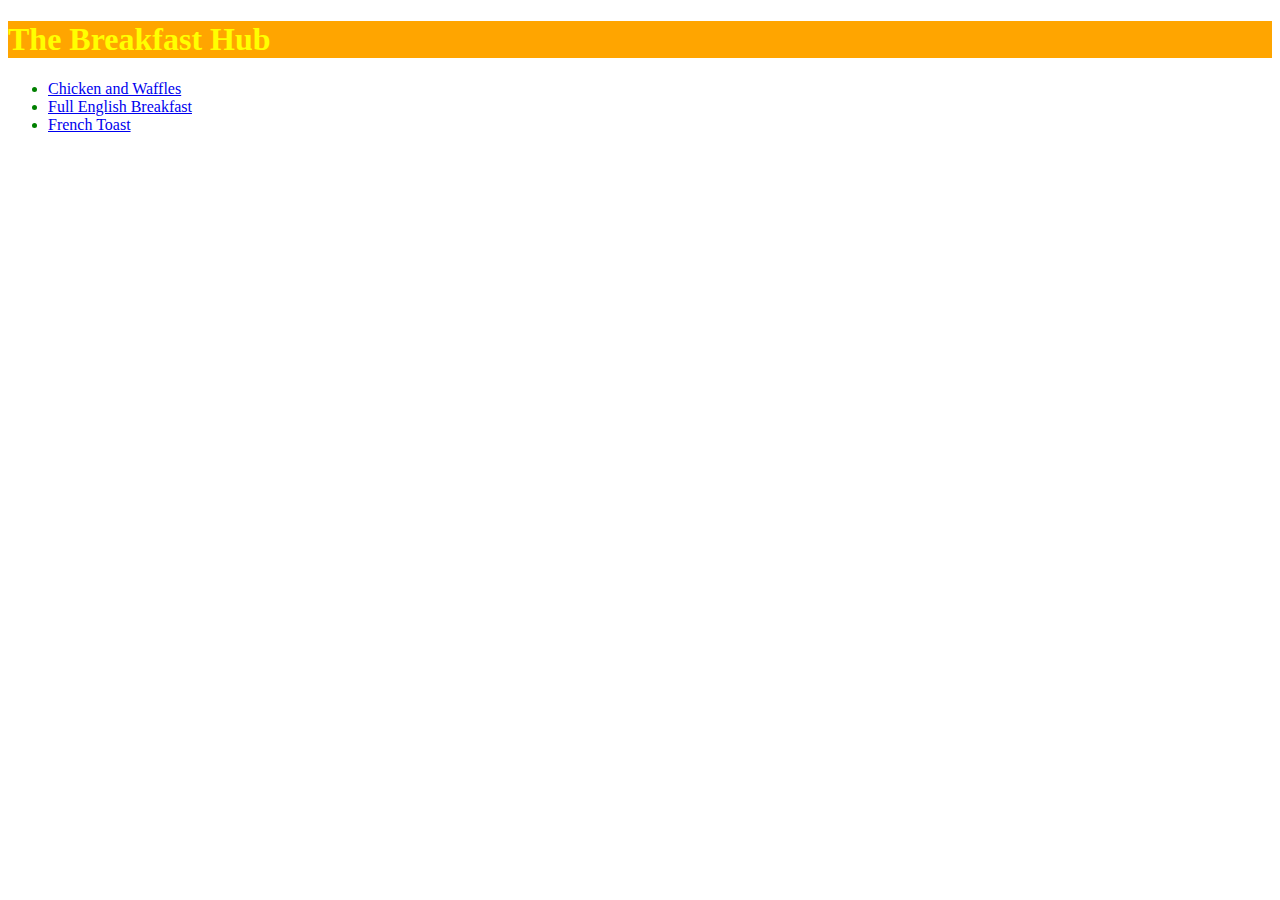
<file: index.html>
<!DOCTYPE html>

<html lang="en">
    <head>
        <meta charset="utf-8">
        <title>The Breakfast Hub</title>
        <link rel="stylesheet" href="indexstyle.css">
    </head>

    <body>
        <h1>The Breakfast Hub</h1>
        <ul>
            <li><a href="./recipes/chicken-and-waffles.html">Chicken and Waffles</a></li>
            <li><a href="./recipes/full-english-breakfast.html">Full English Breakfast</a></li>
            <li><a href="./recipes/french-toast.html">French Toast</a></li>
        </ul>
    </body>

</html>
</file>
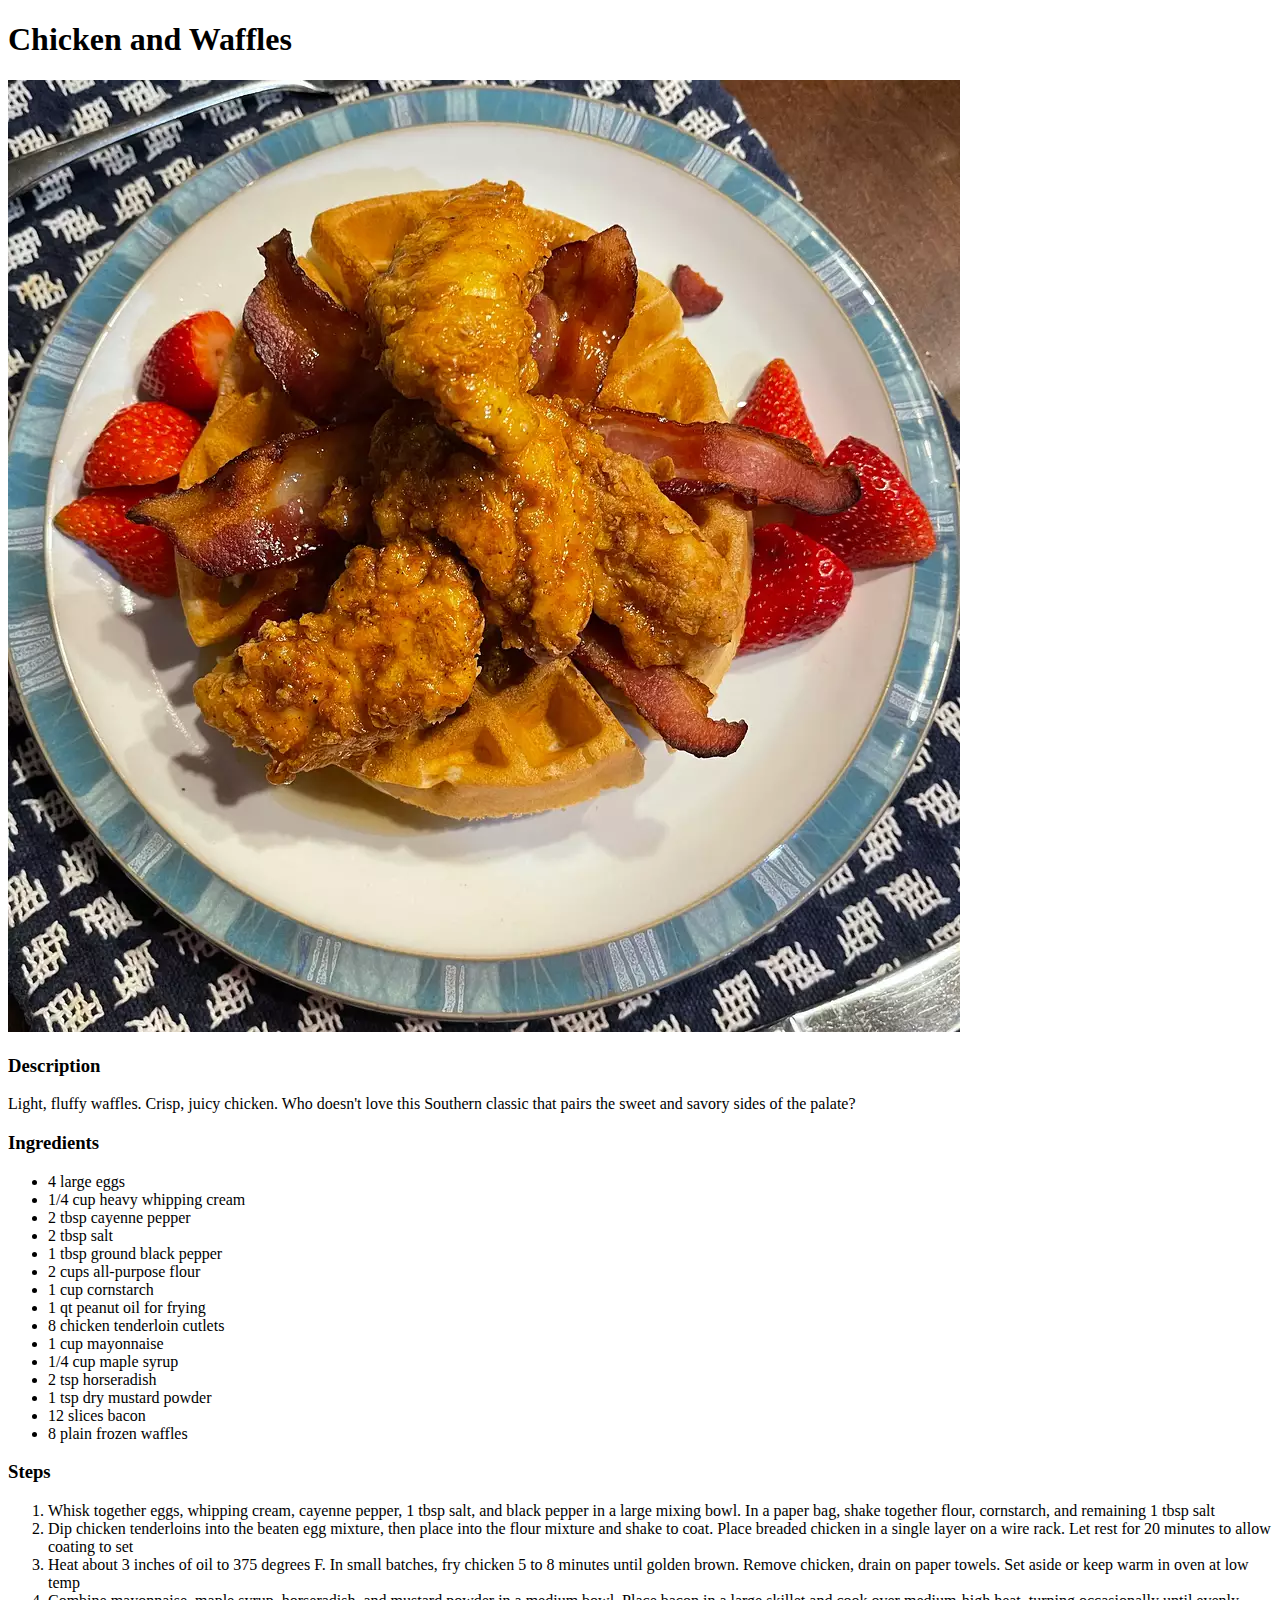
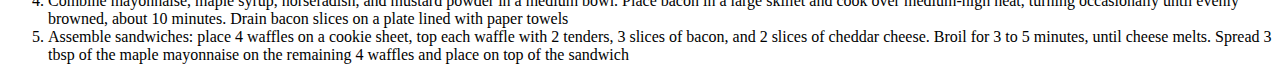
<file: recipes/chicken-and-waffles.html>
<!DOCTYPE html>

<html lang="en">
    <head>
        <meta charset="utf-8">
        <title>Chicken and Waffle</title>
    </head>

    <body>
        <h1>Chicken and Waffles</h1>
        <img src="./recipe-images/chicken-and-waffles.webp" alt="Chicken and Waffles">
        <p></p>

        <h3>Description</h3>
        <p>Light, fluffy waffles. Crisp, juicy chicken. Who doesn't love this Southern classic that pairs the sweet and savory sides of the palate?</p>

        <h3>Ingredients</h3>
        <ul>
            <li>4 large eggs</li>
            <li>1/4 cup heavy whipping cream</li>
            <li>2 tbsp cayenne pepper</li>
            <li>2 tbsp salt</li>
            <li>1 tbsp ground black pepper</li>
            <li>2 cups all-purpose flour</li>
            <li>1 cup cornstarch</li>
            <li>1 qt peanut oil for frying</li>
            <li>8 chicken tenderloin cutlets</li>
            <li>1 cup mayonnaise</li>
            <li>1/4 cup maple syrup</li>
            <li>2 tsp horseradish</li>
            <li>1 tsp dry mustard powder</li>
            <li>12 slices bacon</li>
            <li>8 plain frozen waffles</li>
        </ul>

        <h3>Steps</h3>
        <ol>
            <li>Whisk together eggs, whipping cream, cayenne pepper, 1 tbsp salt, and black pepper in a large mixing bowl. In a paper bag, shake together flour, cornstarch, and remaining 1 tbsp salt</li>
            <li>Dip chicken tenderloins into the beaten egg mixture, then place into the flour mixture and shake to coat. Place breaded chicken in a single layer on a wire rack. Let rest for 20 minutes to allow coating to set</li>
            <li>Heat about 3 inches of oil to 375 degrees F. In small batches, fry chicken 5 to 8 minutes until golden brown. Remove chicken, drain on paper towels. Set aside or keep warm in oven at low temp</li>
            <li>Combine mayonnaise, maple syrup, horseradish, and mustard powder in a medium bowl. Place bacon in a large skillet and cook over medium-high heat, turning occasionally until evenly browned, about 10 minutes. Drain bacon slices on a plate lined with paper towels</li>
            <li>Assemble sandwiches: place 4 waffles on a cookie sheet, top each waffle with 2 tenders, 3 slices of bacon, and 2 slices of cheddar cheese. Broil for 3 to 5 minutes, until cheese melts. Spread 3 tbsp of the maple mayonnaise on the remaining 4 waffles and place on top of the sandwich</li>
        </ol>
    </body>
    
</html>
</file>
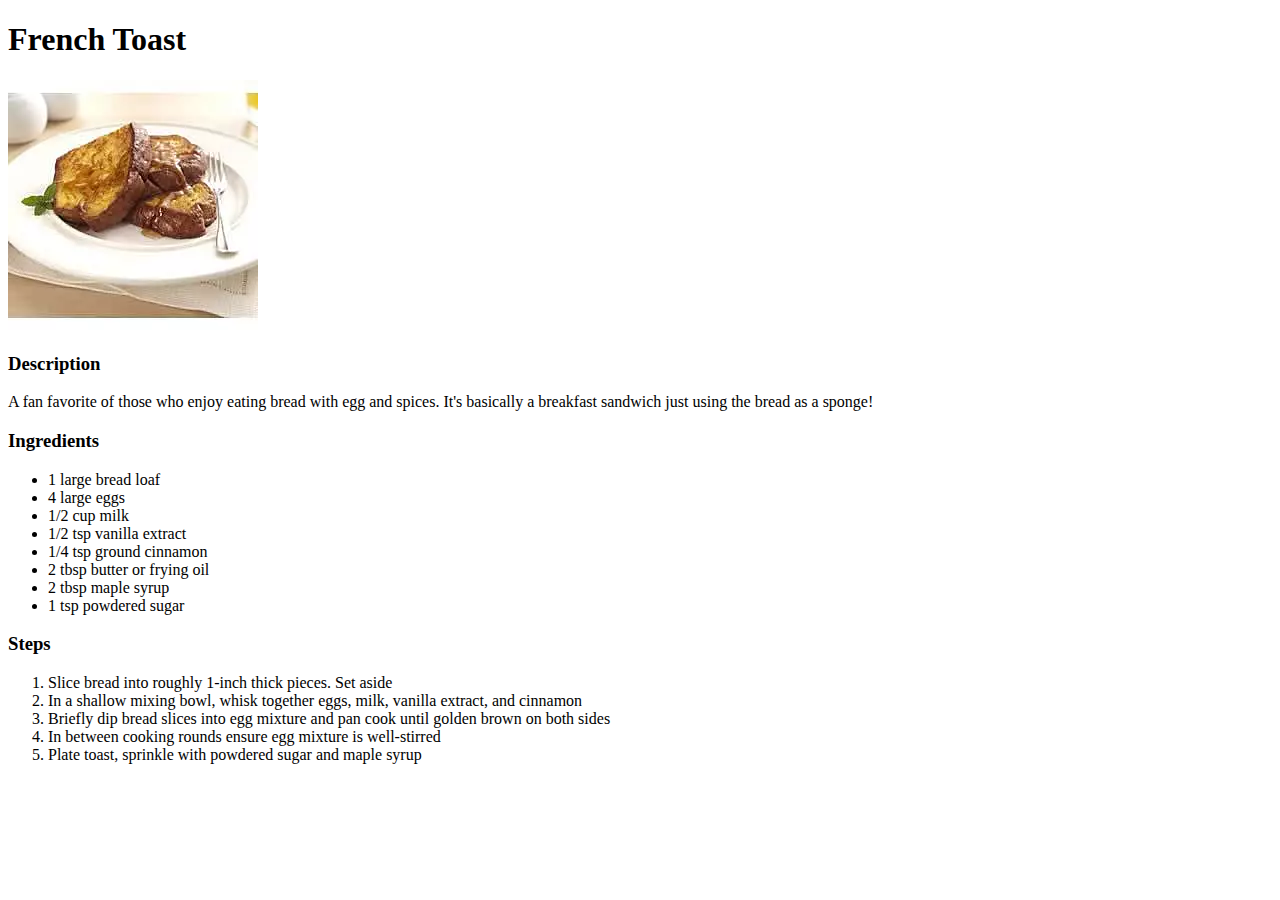
<file: recipes/french-toast.html>
<!DOCTYPE html>

<html lang="en">
    <head>
        <meta charset="utf-8">
        <title>French Toast</title>
    </head>

    <body>
        <h1>French Toast</h1>
        <img src="./recipe-images/French-Toast.webp" alt="French Toast">
        <p></p>

        <h3>Description</h3>
        <p>A fan favorite of those who enjoy eating bread with egg and spices. It's basically a breakfast sandwich just using the bread as a sponge!</p>

        <h3>Ingredients</h3>
        <ul>
            <li>1 large bread loaf</li>
            <li>4 large eggs</li>
            <li>1/2 cup milk</li>
            <li>1/2 tsp vanilla extract</li>
            <li>1/4 tsp ground cinnamon</li>
            <li>2 tbsp butter or frying oil</li>
            <li>2 tbsp maple syrup</li>
            <li>1 tsp powdered sugar</li>
        </ul>

        <h3>Steps</h3>
        <ol>
            <li>Slice bread into roughly 1-inch thick pieces. Set aside</li>
            <li>In a shallow mixing bowl, whisk together eggs, milk, vanilla extract, and cinnamon</li>
            <li>Briefly dip bread slices into egg mixture and pan cook until golden brown on both sides</li>
            <li>In between cooking rounds ensure egg mixture is well-stirred</li>
            <li>Plate toast, sprinkle with powdered sugar and maple syrup</li>
        </ol>
    </body>
    
</html>
</file>
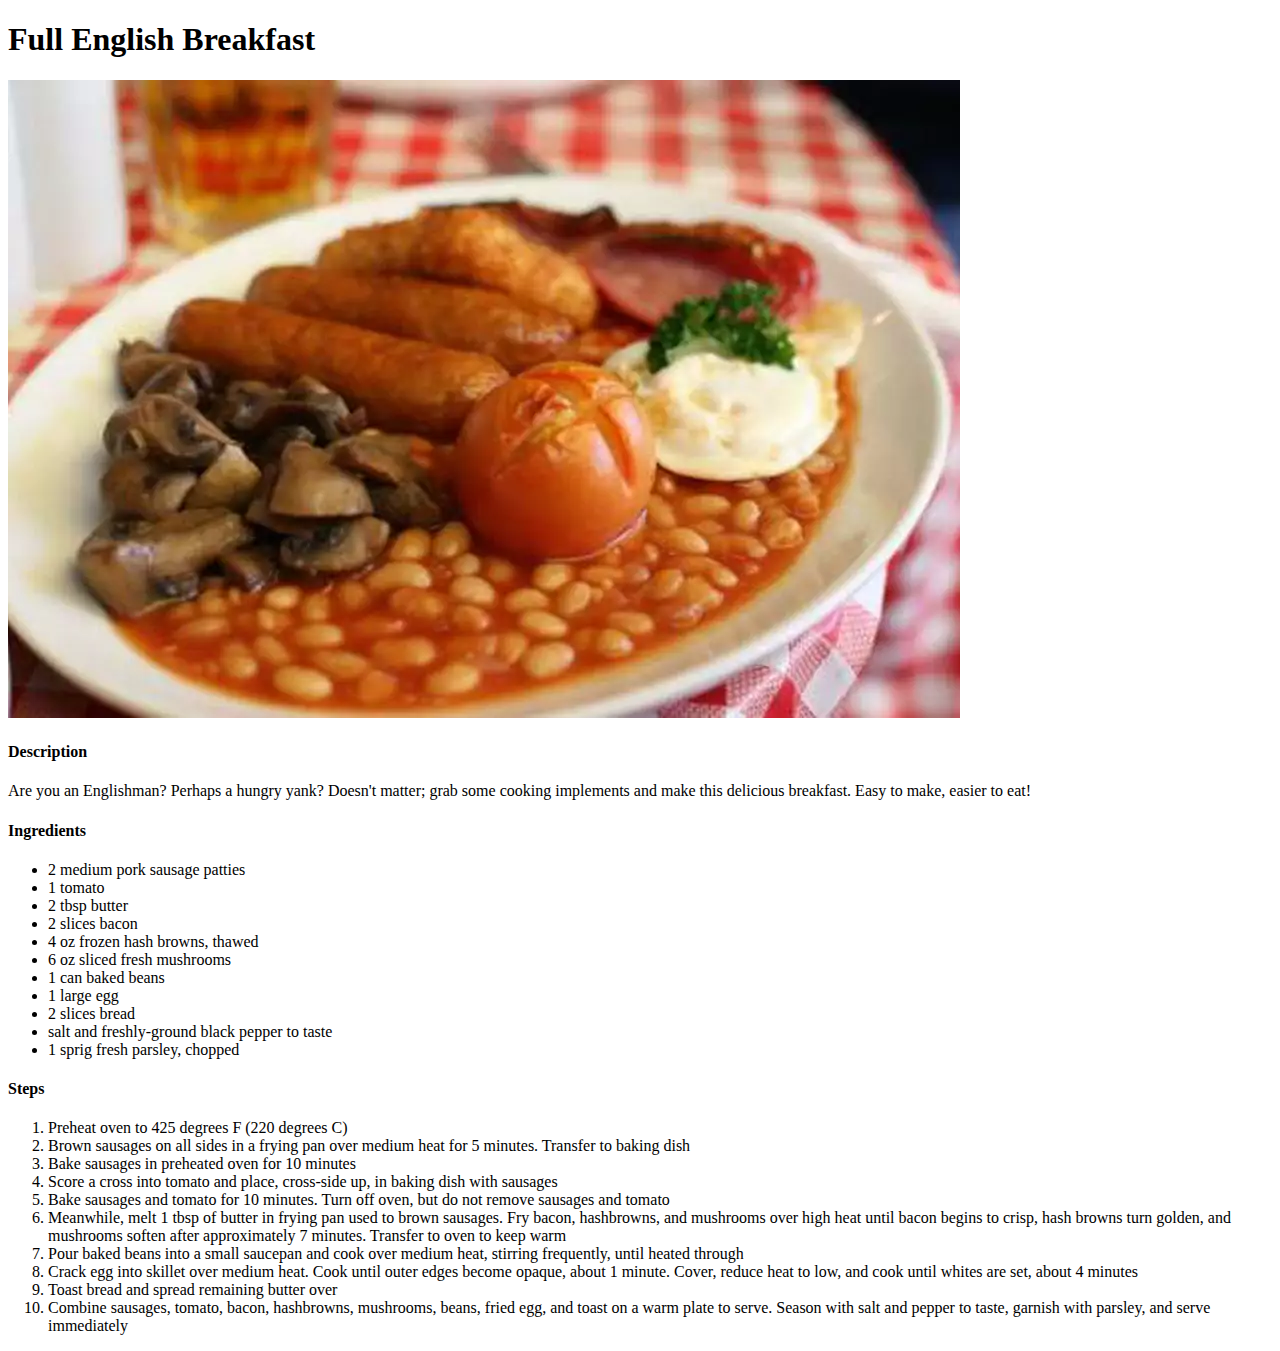
<file: recipes/full-english-breakfast.html>
<!DOCTYPE html>

<html lang="en">
    <head>
        <meta charset="utf-8">
        <title>Full English Breakfast</title>
    </head>

    <body>
        <h1>Full English Breakfast</h1>
        <img src="./recipe-images/full-english-breakfast.jpg" alt="Full English Breakfast complete with fixings">
        <p></p>
        <h4>Description</h4>
        <p>Are you an Englishman? Perhaps a hungry yank? Doesn't matter; grab some cooking implements and make this delicious breakfast. Easy to make, easier to eat!</p>
        <h4>Ingredients</h4>
        <ul>
            <li>2 medium pork sausage patties</li>
            <li>1 tomato</li>
            <li>2 tbsp butter</li>
            <li>2 slices bacon</li>
            <li>4 oz frozen hash browns, thawed</li>
            <li>6 oz sliced fresh mushrooms</li>
            <li>1 can baked beans</li>
            <li>1 large egg</li>
            <li>2 slices bread</li>
            <li>salt and freshly-ground black pepper to taste</li>
            <li>1 sprig fresh parsley, chopped</li>
        </ul>
        <h4>Steps</h4>
        <ol>
            <li>Preheat oven to 425 degrees F (220 degrees C)</li>
            <li>Brown sausages on all sides in a frying pan over medium heat for 5 minutes. Transfer to baking dish</li>
            <li>Bake sausages in preheated oven for 10 minutes</li>
            <li>Score a cross into tomato and place, cross-side up, in baking dish with sausages</li>
            <li>Bake sausages and tomato for 10 minutes. Turn off oven, but do not remove sausages and tomato</li>
            <li>Meanwhile, melt 1 tbsp of butter in frying pan used to brown sausages. Fry bacon, hashbrowns, and mushrooms over high heat until bacon begins to crisp, hash browns turn golden, and mushrooms soften after approximately 7 minutes. Transfer to oven to keep warm</li>
            <li>Pour baked beans into a small saucepan and cook over medium heat, stirring frequently, until heated through</li>
            <li>Crack egg into skillet over medium heat. Cook until outer edges become opaque, about 1 minute. Cover, reduce heat to low, and cook until whites are set, about 4 minutes</li>
            <li>Toast bread and spread remaining butter over</li>
            <li>Combine sausages, tomato, bacon, hashbrowns, mushrooms, beans, fried egg, and toast on a warm plate to serve. Season with salt and pepper to taste, garnish with parsley, and serve immediately</li>
        </ol>
    </body>
</html>
</file>
<file: indexstyle.css>
/* indexstyle.css */
* {
    font-family:"Times New Roman", sans-serif;
}
h1 {
    color:yellow;
    background-color: orange;
}
ul {
    color:green;
    font-weight: 300;
}
</file>
